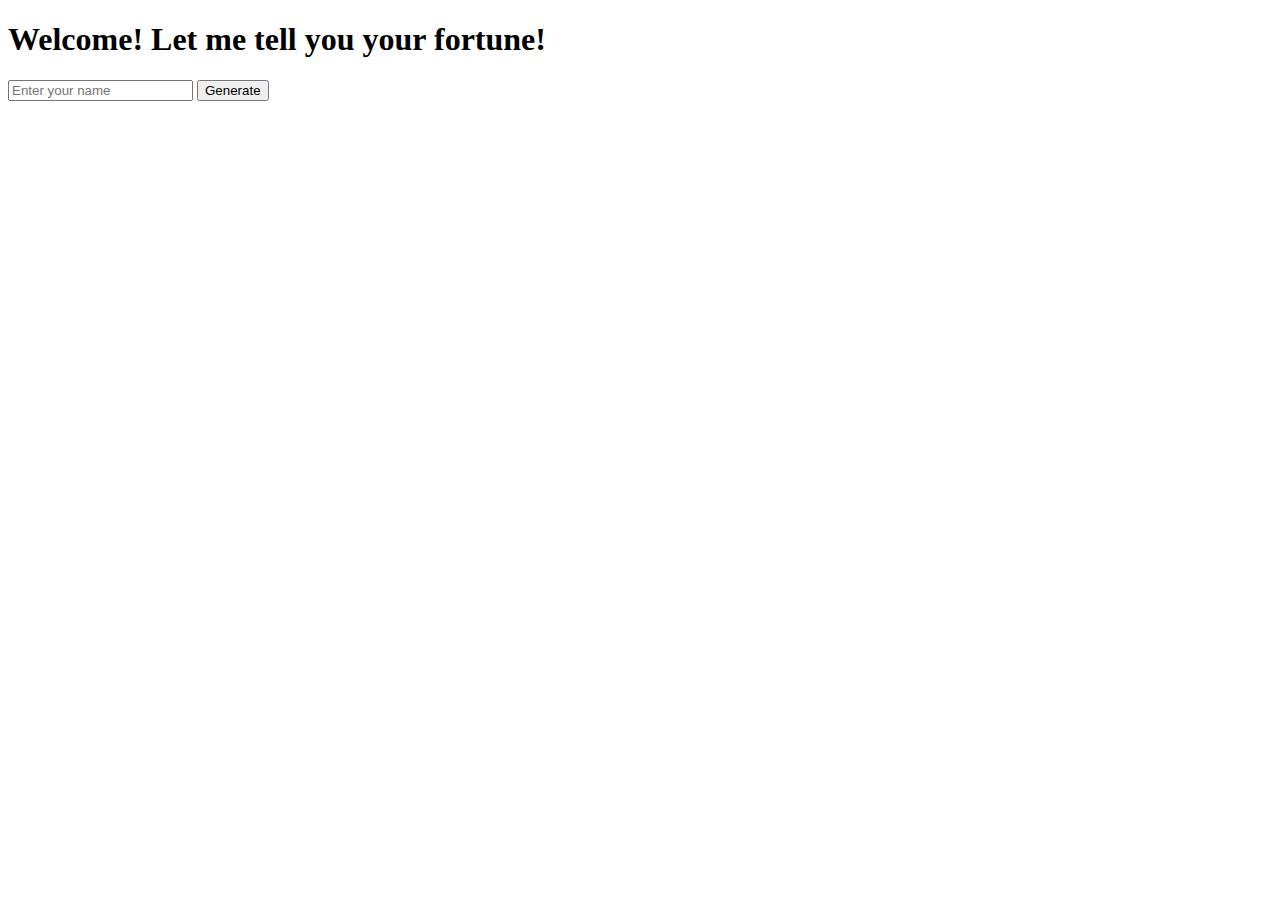
<file: Assigment_7/index.html>
<!DOCTYPE html>
<html lang="en">
<head>
    <meta charset="UTF-8">
    <meta name="viewport" content="width=device-width, initial-scale=1.0">
    <title>Interactive Random Generator</title>
</head>
<body>
    <h1>Welcome! Let me tell you your fortune!</h1>
    <input type="text" id="nameInput" placeholder="Enter your name" />
    <button id="gen_button">Generate</button>
    <div id="output"></div>

    <script src="script.js">
    </script>
</body>
</html>
</file>
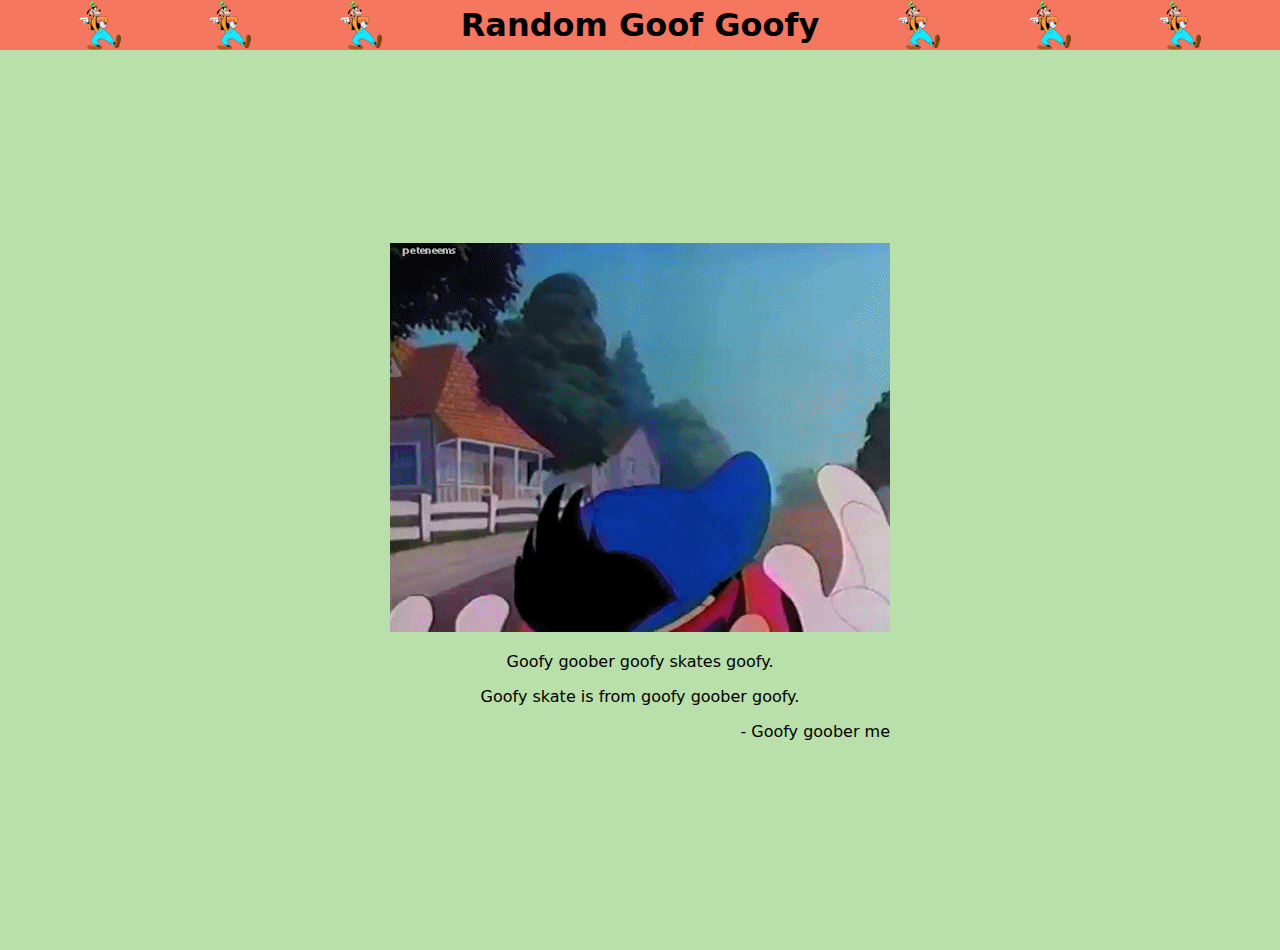
<file: Assignment 2/index.html>
<!DOCTYPE html>
<html lang="en">
<head>
    <meta charset="UTF-8">
    <meta name="viewport" content="width=device-width, initial-scale=1.0">
    <title>Assignment 2</title>
</head>
<header>
    <div style="height: 50px; width: 100%; background-color: rgb(246, 119, 96); display: flex; justify-content: space-evenly; align-items: center;">
        <img style="height: 50px;" src="goofy.png" alt="">
        <img style="height: 50px;" src="goofy.png" alt="">
        <img style="height: 50px;" src="goofy.png" alt="">
        <h1 style="font-weight: 600;">Random Goof Goofy</h1>
        <img style="height: 50px;" src="goofy.png" alt="">
        <img style="height: 50px;" src="goofy.png" alt="">
        <img style="height: 50px;" src="goofy.png" alt="">

    </div>
</header>
<body style="margin: 0; padding: 0; width: 100%; height: 100vh; font-family: system-ui, -apple-system, BlinkMacSystemFont, 'Segoe UI', Roboto, Oxygen, Ubuntu, Cantarell, 'Open Sans', 'Helvetica Neue', sans-serif;">
    <div style="height: 100vh; display: flex; justify-content: center; align-items: center; background-color: rgb(185, 223, 170);">
        <div>
            <img src="goofy_gif.gif" alt="">
            <p style="text-align: center;">Goofy goober goofy skates goofy.</p>
            <p style="text-align: center;">Goofy skate is from goofy goober goofy.</p>
            <p style="text-align: end;">- Goofy goober me</p>
        </div>
    </div>
</body>
</footer>
</html>
</file>
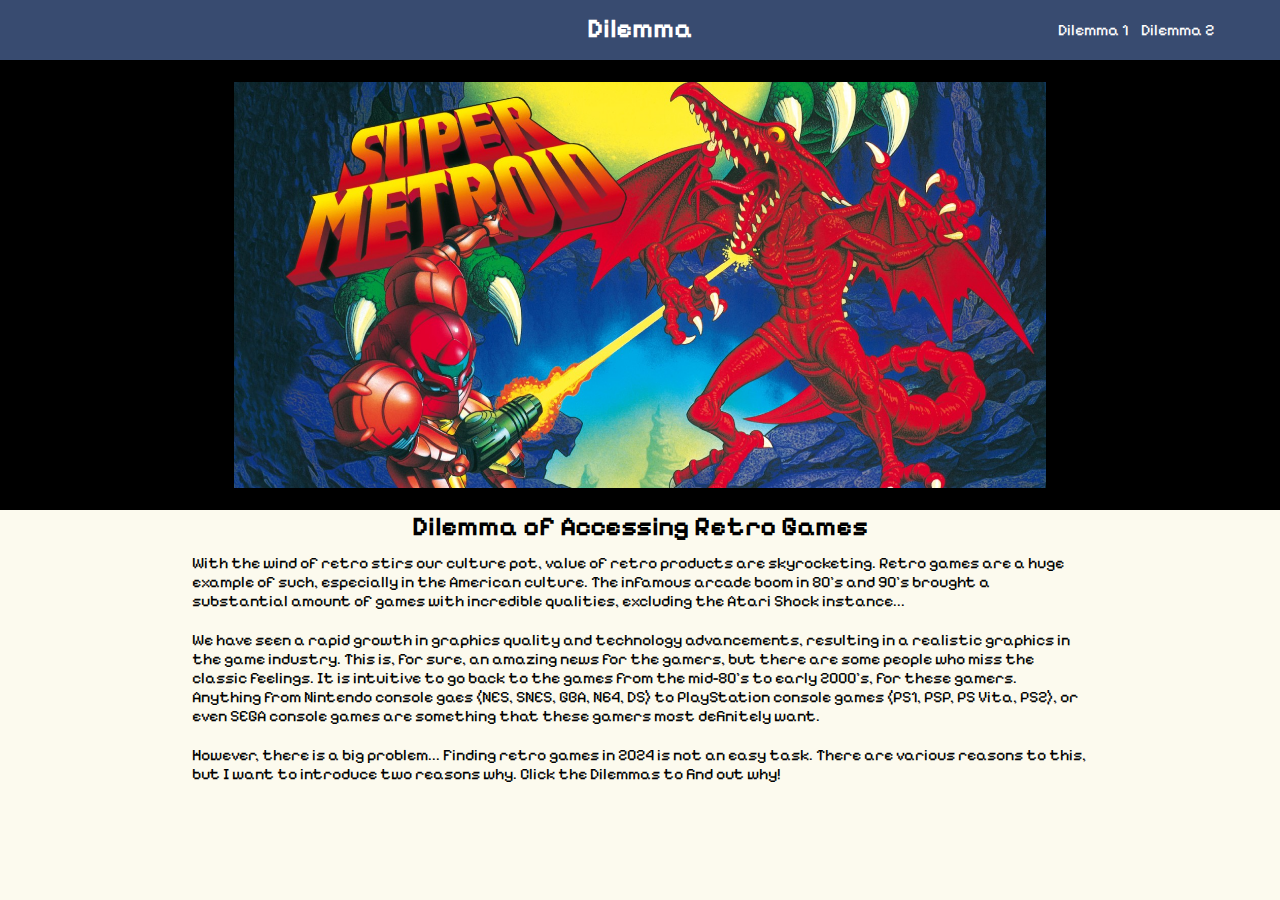
<file: Assignment_4/index.html>
<!DOCTYPE html>
<html lang="en">
<head>
    <meta charset="UTF-8">
    <meta name="viewport" content="width=device-width, initial-scale=1.0">
    <link rel="stylesheet" href="style.css">
    <title>Dilemma</title>
</head>
<body>
    <div class="header-container">
        <div class="left-container"></div>
        <div class="middle-container">
            <a href="index.html"><h1 class="main-title">Dilemma</h1></a>
        </div>
        <div class="right-container">
            <a id="dil" href="page2.html">Dilemma 1</a>
            <a href="page3.html">Dilemma 2</a>
        </div>
    </div>
    
    <div class="hero-container">
        <img class="hero-image" src="image_folder/super_metroid.jpg" alt="">
    </div>

    <div class="main-content">
        <h1 class="content-header">Dilemma of Accessing Retro Games</h1>
        <div class="main-container">
            <p class="content-body">With the wind of retro  stirs our culture pot, value of retro products are skyrocketing. Retro games are a huge example of such, especially in the American culture.
                The infamous arcade boom in 80's and 90's brought a substantial amount of games with incredible qualities, excluding the Atari Shock instance...
            </p>
            <p class="content-body">
                We have seen a rapid growth in graphics quality and technology advancements, resulting in a realistic graphics in the game industry. This is, for sure, an amazing news for the gamers, but there are some 
                people who miss the classic feelings. It is intuitive to go back to the games from the mid-80's to early 2000's, for these gamers. Anything from Nintendo console gaes (NES, SNES, GBA, N64, DS) to PlayStation console games
                (PS1, PSP, PS Vita, PS2), or even SEGA console games are something that these gamers most definitely want. 
            </p>
            <p class="content-body">
                However, there is a big problem... Finding retro games in 2024 is not an easy task. There are various reasons to this, but I want to introduce two reasons why. Click the Dilemmas to find out why!
            </p>
        </div>
    </div>
</body>
</html>
</file>
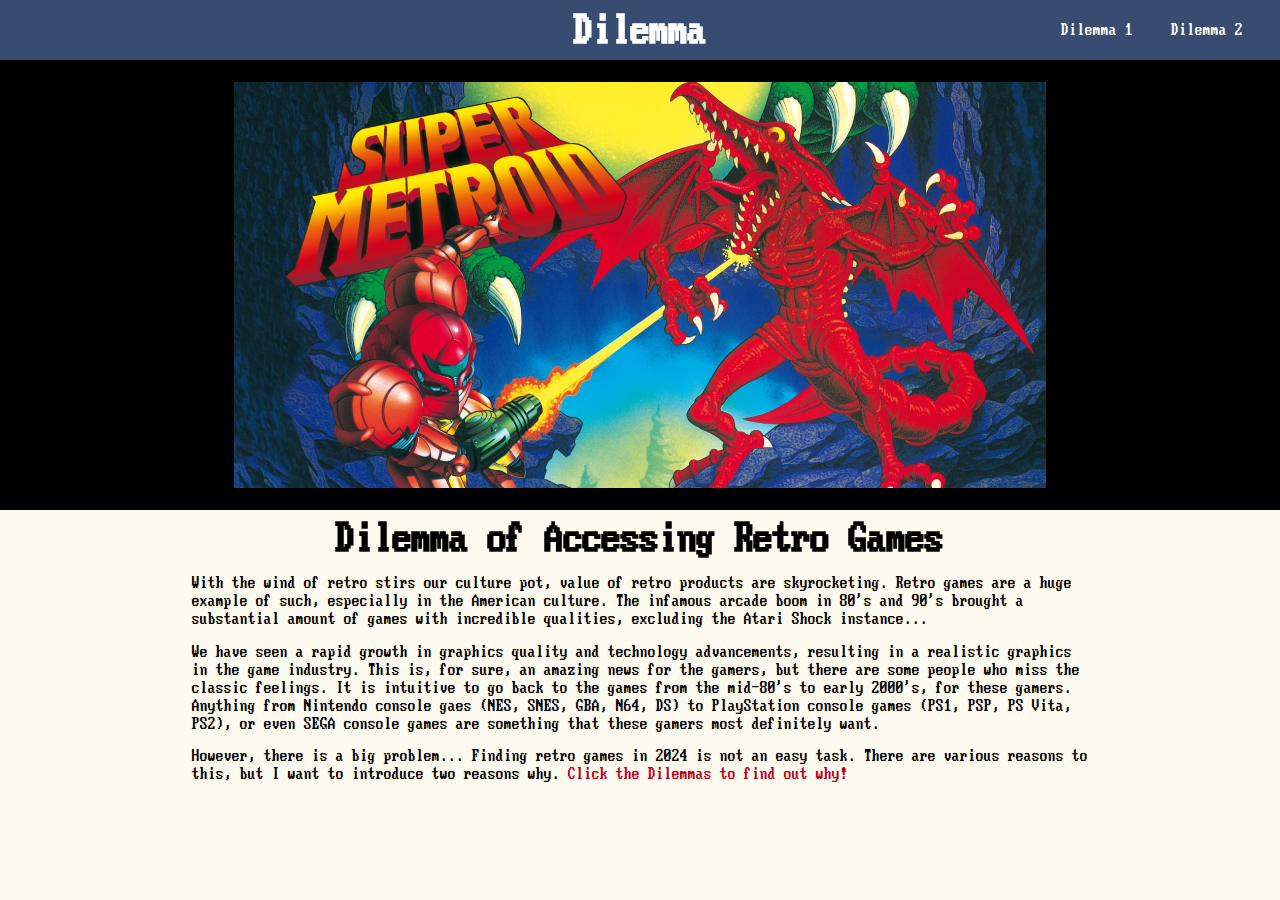
<file: Assignment_5/index.html>
<!DOCTYPE html>
<html lang="en">
<head>
    <meta charset="UTF-8">
    <meta name="viewport" content="width=device-width, initial-scale=1.0">
    <link rel="stylesheet" href="style.css">
    <title>Dilemma</title>
</head>
<body>
    <div class="header-container">
        <div class="left-container"></div>
        <div class="middle-container">
            <a href="index.html"><h1 class="main-title">Dilemma</h1></a>
        </div>
        <div class="right-container">
            <a href="page2.html">Dilemma 1</a>
            <a href="page3.html">Dilemma 2</a>
        </div>
    </div>
    
    <div class="hero-container">
        <img class="hero-image" src="image_folder/super_metroid.jpg" alt="">
    </div>

    <div class="main-content">
        <div class="main-container">
            <h1 class="content-header">Dilemma of Accessing Retro Games</h1>
            <p class="content-body">With the wind of retro  stirs our culture pot, value of retro products are skyrocketing. Retro games are a huge example of such, especially in the American culture.
                The infamous arcade boom in 80's and 90's brought a substantial amount of games with incredible qualities, excluding the Atari Shock instance...
            </p>
            <p class="content-body">
                We have seen a rapid growth in graphics quality and technology advancements, resulting in a realistic graphics in the game industry. This is, for sure, an amazing news for the gamers, but there are some 
                people who miss the classic feelings. It is intuitive to go back to the games from the mid-80's to early 2000's, for these gamers. Anything from Nintendo console gaes (NES, SNES, GBA, N64, DS) to PlayStation console games
                (PS1, PSP, PS Vita, PS2), or even SEGA console games are something that these gamers most definitely want. 
            </p>
            <p class="content-body">
                However, there is a big problem... Finding retro games in 2024 is not an easy task. There are various reasons to this, but I want to introduce two reasons why. <span>Click the Dilemmas to find out why!</span>
            </p>
        </div>
    </div>
</body>
</html>
</file>
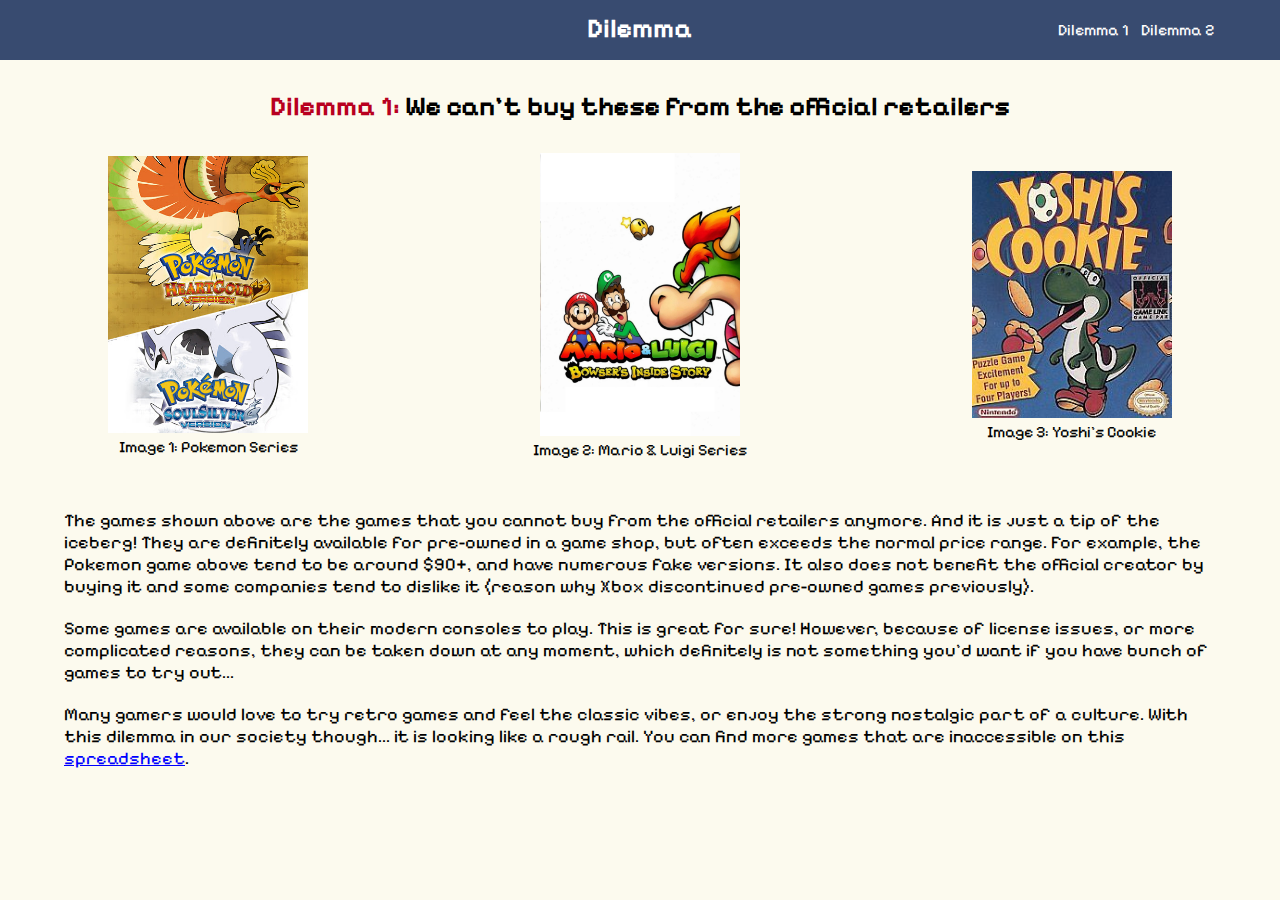
<file: Assignment_4/page2.html>
<!DOCTYPE html>
<html lang="en">
<head>
    <meta charset="UTF-8">
    <meta name="viewport" content="width=device-width, initial-scale=1.0">
    <link rel="stylesheet" href="style.css">
    <title>Dilemma | Dilemma 1</title>
</head>
<body>
    <div class="header-container">
        <div class="left-container"></div>
        <div class="middle-container">
            <a href="index.html"><h1 class="main-title">Dilemma</h1></a>
        </div>
        <div class="right-container">
            <a id="dil" href="page2.html">Dilemma 1</a>
            <a href="page3.html">Dilemma 2</a>
        </div>
    </div>

    <div class="gallery-title">
        <h1><span>Dilemma 1:</span> We can't buy these from the official retailers</h1>
    </div>
    
    <div class="gallery-container">
        <div class="gallery-main">
            <div class="image-div">
                <img class="pokemon-img" src="image_folder/pokemon.jpeg" alt="">
                <p>Image 1: Pokemon Series</p>
            </div>

            <div class="image-div">   
                <img class="mario-img" src="image_folder/Mario_Luigi.jpg" alt="">
                <p>Image 2: Mario & Luigi Series</p>
            </div>

            <div class="image-div">
                <img class="yoshi-img" src="image_folder/yoshi_cookie.jpg" alt="">
                <p>Image 3: Yoshi's Cookie</p>
            </div>
        </div>
    </div>

    <div class="dil1-container">
        <p id="dil1-content">The games shown above are the games that you cannot buy from the official retailers anymore. And it is 
            just a tip of the iceberg!
            They are definitely available for pre-owned in a game shop, but often exceeds the normal price range. 
            For example, the Pokemon game above tend to be around $90+, and have numerous fake versions. 
            It also does not benefit the official creator by buying it and some companies tend to dislike it (reason why Xbox discontinued pre-owned games previously).
        </p>
        <p id="dil1-content"> 
            Some games are available on their modern consoles to play. This is great for sure! 
            However, because of license issues, or more complicated reasons, they can be taken down at any moment, which 
            definitely is not something you'd want if you have bunch of games to try out...
        </p>
        <p id="dil1-content">
            Many gamers would love to try retro games and feel the classic vibes, or enjoy the strong nostalgic part of a culture. 
            With this dilemma in our society though... it is looking like a rough rail. You can find more games that are inaccessible 
            on this <a id="exc" href="https://docs.google.com/spreadsheets/d/1q6-ETi3IdQ5y3ALuQTVGXUAiZ8YQRHFN0r0c2l0gpIU/edit?gid=4820834#gid=4820834">spreadsheet</a>.
        </p>
    </div>

</body>
</html>
</file>
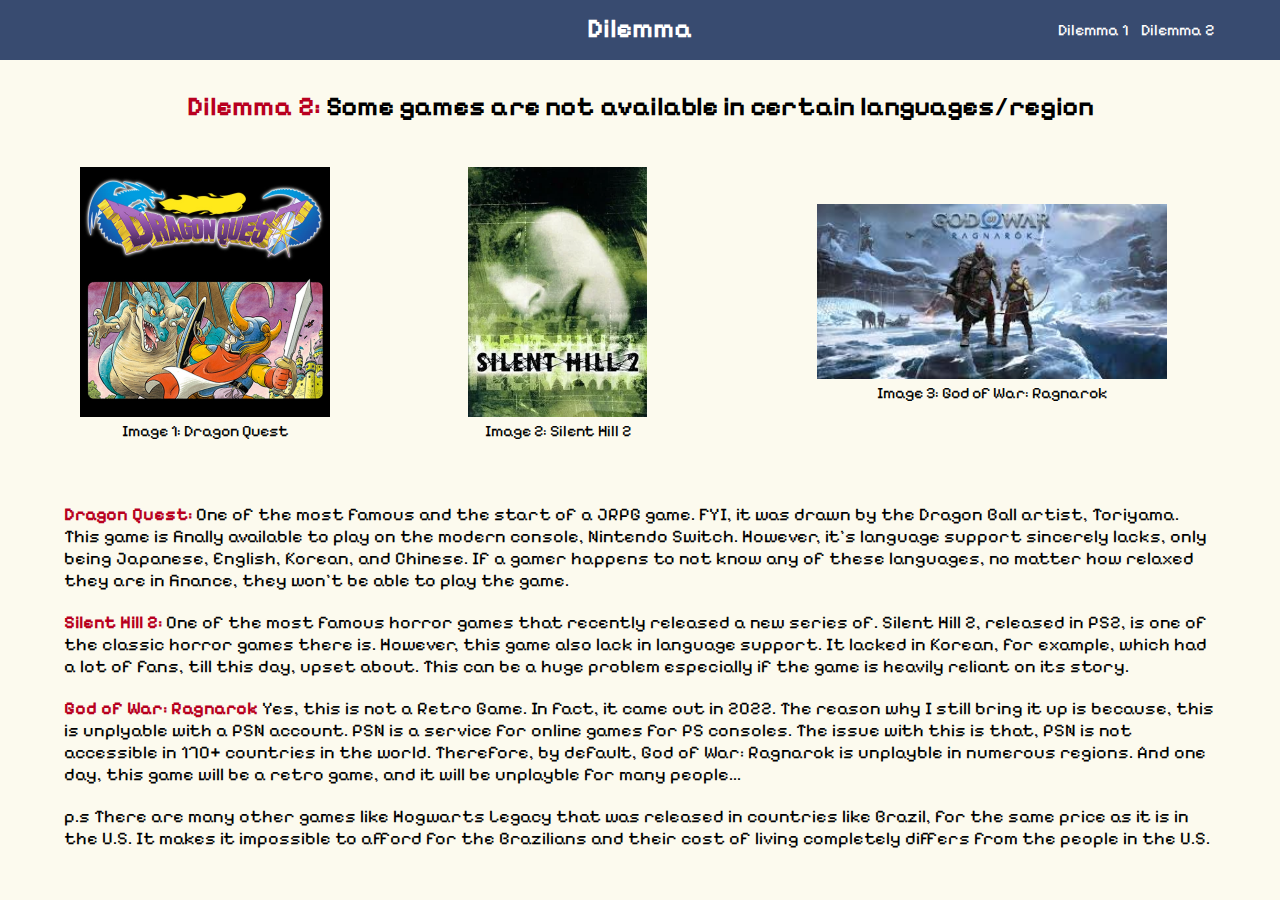
<file: Assignment_4/page3.html>
<!DOCTYPE html>
<html lang="en">
<head>
    <meta charset="UTF-8">
    <meta name="viewport" content="width=device-width, initial-scale=1.0">
    <link rel="stylesheet" href="style.css">
    <title>Dilemma | Dilemma 2</title>
</head>
<body>
    <div class="header-container">
        <div class="left-container"></div>
        <div class="middle-container">
            <a href="index.html"><h1 class="main-title">Dilemma</h1></a>
        </div>
        <div class="right-container">
            <a id="dil" href="page2.html">Dilemma 1</a>
            <a href="page3.html">Dilemma 2</a>
        </div>
    </div>

    <div class="gallery-title">
        <h1><span>Dilemma 2:</span> Some games are not available in certain languages/region</h1>
    </div>

    <div class="gallery-container">
        <div class="gallery-main">
            <div class="image-div">
                <img class="dq-img" src="image_folder/dragonquest.jpg" alt="">
                <p>Image 1: Dragon Quest</p>
            </div>

            <div class="image-div">   
                <img class="sh2-img" src="image_folder/silent-hill2.webp" alt="">
                <p>Image 2: Silent Hill 2</p>
            </div>

            <div class="image-div">
                <img class="gow-img" src="image_folder/gow_rag.jpeg" alt="">
                <p>Image 3: God of War: Ragnarok</p>
            </div>
        </div>
    </div>

    <div class="dil1-container">
        <p id="dil1-content"> <span id="sp">Dragon Quest: </span>One of the most famous and the start of a JRPG game. 
            FYI, it was drawn by the Dragon Ball artist, Toriyama. This game is finally available to play on the modern console, Nintendo Switch.
            However, it's language support sincerely lacks, only being Japanese, English, Korean, and Chinese. If a gamer happens to not know any of these languages, no matter how relaxed they are in finance,
            they won't be able to play the game.
        </p>
        <p id="dil1-content"> 
            <span id="sp">Silent Hill 2: </span>One of the most famous horror games that recently released a new series of. Silent Hill 2, released in PS2, is one of the classic horror games there is. 
            However, this game also lack in language support. It lacked in Korean, for example, which had 
            a lot of fans, till this day, upset about. This can be a huge problem especially if the game
            is heavily reliant on its story.
        </p>
        <p id="dil1-content">
            <span id="sp">God of War: Ragnarok</span> Yes, this is not a Retro Game. In fact, it came out in 2022. 
            The reason why I still bring it up is because, this is unplyable with a PSN account.
            PSN is a service for online games for PS consoles. The issue with this is that, PSN is not accessible in 170+ countries in the world. Therefore, 
            by default, God of War: Ragnarok is unplayble in numerous regions. And one day, this game will be a retro game,
            and it will be unplayble for many people...
        </p>
        <p id="dil1-content">p.s There are many other games like Hogwarts Legacy that was released in countries like Brazil, for the same price as 
            it is in the U.S. It makes it impossible to afford for the Brazilians and their cost of living completely differs from 
            the people in the U.S.</p>
    </div>
</body>
</html>
</file>
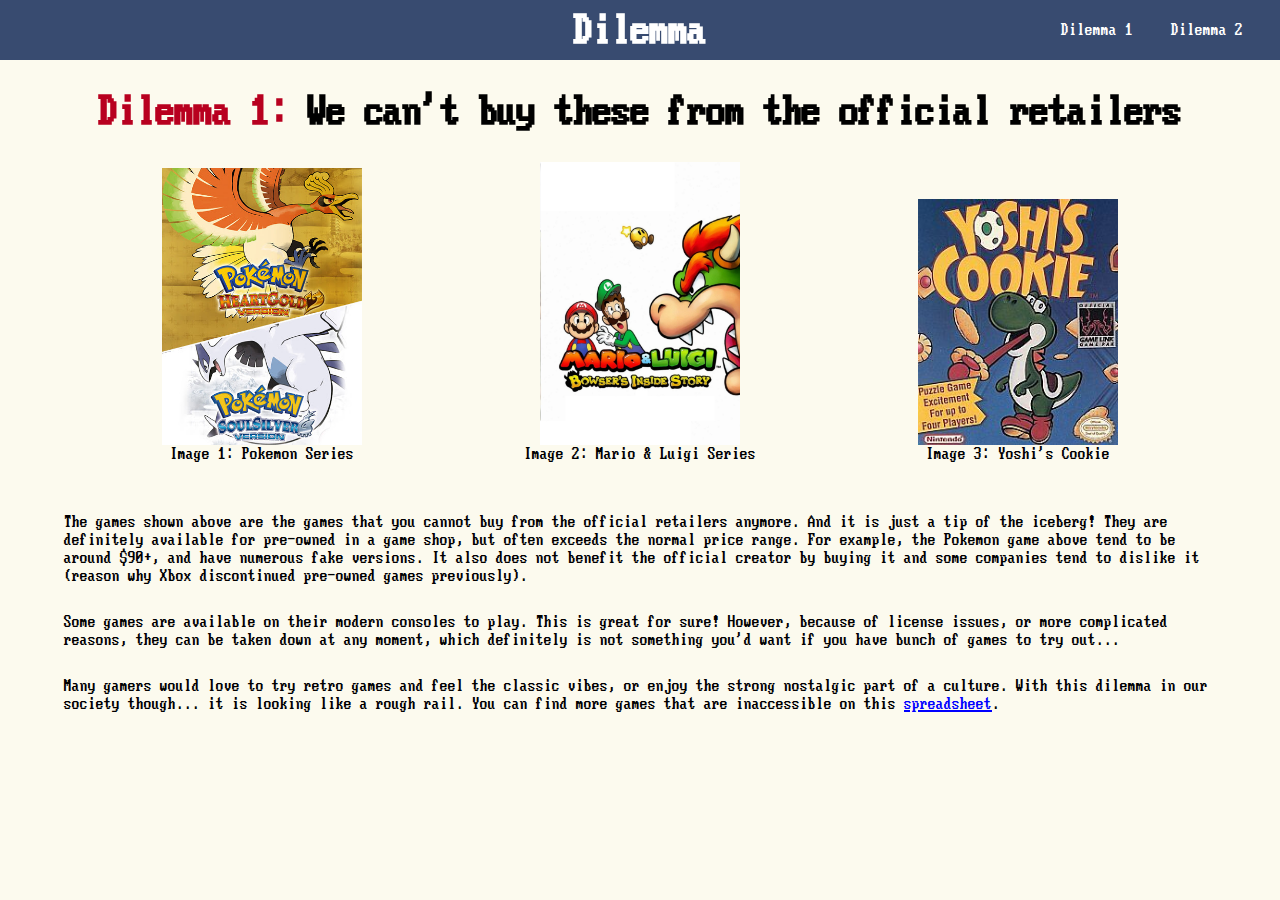
<file: Assignment_5/page2.html>
<!DOCTYPE html>
<html lang="en">
<head>
    <meta charset="UTF-8">
    <meta name="viewport" content="width=device-width, initial-scale=1.0">
    <link rel="stylesheet" href="style.css">
    <title>Dilemma | Dilemma 1</title>
</head>
<body>
    <div class="header-container">
        <div class="left-container"></div>
        <div class="middle-container">
            <a href="index.html"><h1 class="main-title">Dilemma</h1></a>
        </div>
        <div class="right-container">
            <a href="page2.html">Dilemma 1</a>
            <a href="page3.html">Dilemma 2</a>
        </div>
    </div>

    <div class="gallery-container">
        <div class="gallery-title">
            <h1><span>Dilemma 1:</span> We can't buy these from the official retailers</h1>
        </div>
        <div class="gallery-main">
            <div class="image-div">
                <img class="pokemon-img" src="image_folder/pokemon.jpeg" alt="">
                <p>Image 1: Pokemon Series</p>
            </div>

            <div class="image-div">   
                <img class="mario-img" src="image_folder/Mario_Luigi.jpg" alt="">
                <p>Image 2: Mario & Luigi Series</p>
            </div>

            <div class="image-div">
                <img class="yoshi-img" src="image_folder/yoshi_cookie.jpg" alt="">
                <p>Image 3: Yoshi's Cookie</p>
            </div>
        </div>
    </div>

    <div class="dil1-container">
        <p id="dil1-content">The games shown above are the games that you cannot buy from the official retailers anymore. And it is 
            just a tip of the iceberg!
            They are definitely available for pre-owned in a game shop, but often exceeds the normal price range. 
            For example, the Pokemon game above tend to be around $90+, and have numerous fake versions. 
            It also does not benefit the official creator by buying it and some companies tend to dislike it (reason why Xbox discontinued pre-owned games previously).
        </p>
        <p id="dil1-content"> 
            Some games are available on their modern consoles to play. This is great for sure! 
            However, because of license issues, or more complicated reasons, they can be taken down at any moment, which 
            definitely is not something you'd want if you have bunch of games to try out...
        </p>
        <p id="dil1-content">
            Many gamers would love to try retro games and feel the classic vibes, or enjoy the strong nostalgic part of a culture. 
            With this dilemma in our society though... it is looking like a rough rail. You can find more games that are inaccessible 
            on this <a id="exc" href="https://docs.google.com/spreadsheets/d/1q6-ETi3IdQ5y3ALuQTVGXUAiZ8YQRHFN0r0c2l0gpIU/edit?gid=4820834#gid=4820834">spreadsheet</a>.
        </p>
    </div>

</body>
</html>
</file>
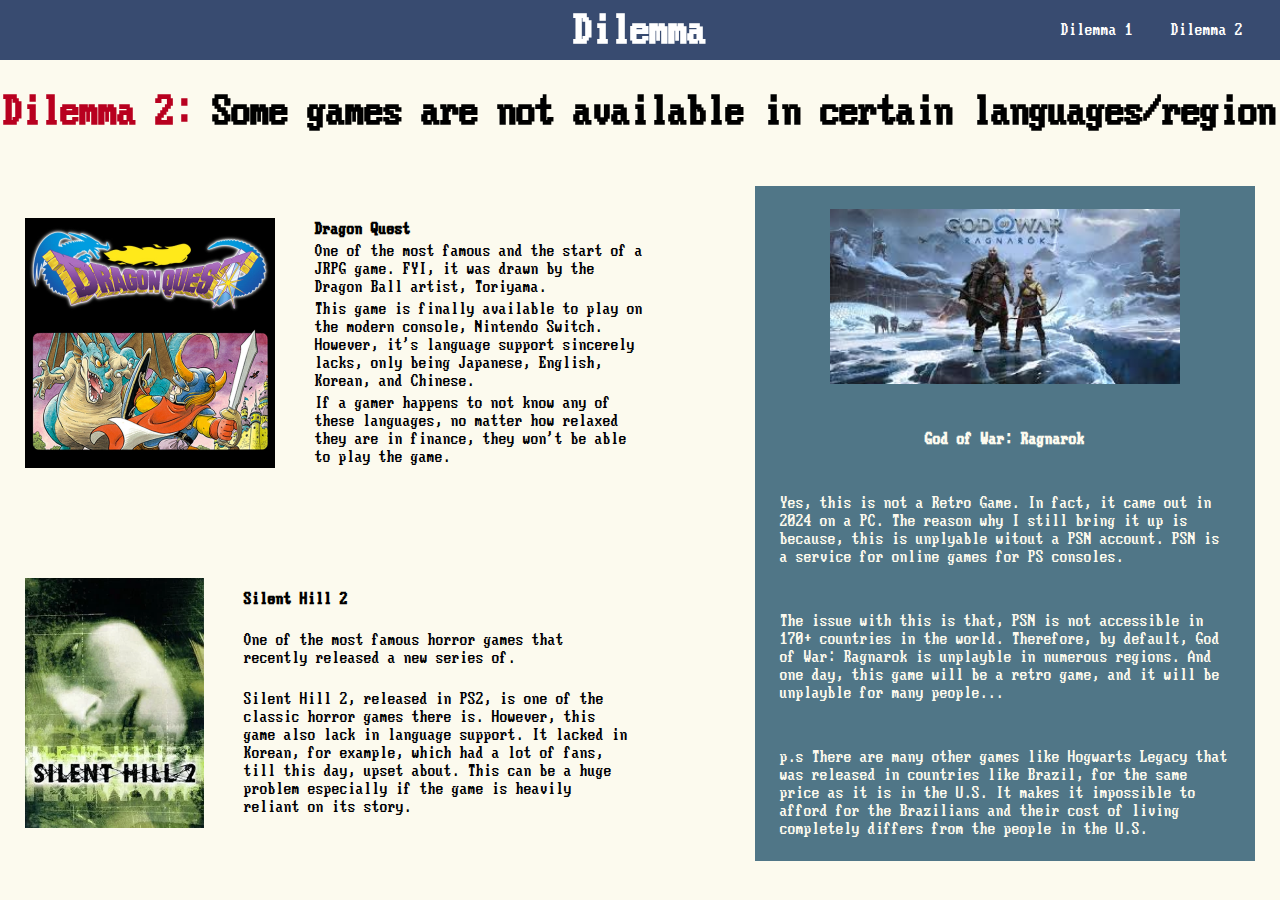
<file: Assignment_5/page3.html>
<!DOCTYPE html>
<html lang="en">
<head>
    <meta charset="UTF-8">
    <meta name="viewport" content="width=device-width, initial-scale=1.0">
    <link rel="stylesheet" href="style.css">
    <title>Dilemma | Dilemma 2</title>
</head>
<body>
    <div class="header-container">
        <div class="left-container"></div>
        <div class="middle-container">
            <a href="index.html"><h1 class="main-title">Dilemma</h1></a>
        </div>
        <div class="right-container">
            <a href="page2.html">Dilemma 1</a>
            <a href="page3.html">Dilemma 2</a>
        </div>
    </div>
    <div class="gallery-container">
        <div class="gallery-title">
            <h1><span>Dilemma 2:</span> Some games are not available in certain languages/region</h1>
        </div>
    </div>
    <div class="page3-container">
        <div class="game-container">
            <div class="dq-container">
                <img class="dq-img" src="image_folder/dragonquest.jpg" alt="">
                <div class="game-p-container">
                    <p class="games-p" style="font-weight: bold;">Dragon Quest</p>
                    <p class="game-p">One of the most famous and the start of a JRPG game. 
                        FYI, it was drawn by the Dragon Ball artist, Toriyama.</p>
                    <p class="game-p">This game is finally available to play on the modern console, Nintendo Switch.
                        However, it's language support sincerely lacks, only being Japanese, English, Korean, and Chinese.
                    </p>
                    <p class="game-p">                   
                        If a gamer happens to not know any of these languages, no matter how relaxed they are in finance,
                        they won't be able to play the game.</p>
                </div>
            </div>
    
            <div class="sh2-container">
                <img class="sh2-img" src="image_folder/silent-hill2.webp" alt="">
                <div class="game-p-container">
                    <p class="game-p" style="font-weight: bold;">Silent Hill 2</p>
                    <p class="game-p">One of the most famous horror games that recently released a new series of. </p>
                    <p class="game-p">Silent Hill 2, released in PS2, is one of the classic horror games there is. 
                        However, this game also lack in language support. It lacked in Korean, for example, which had 
                        a lot of fans, till this day, upset about. This can be a huge problem especially if the game
                        is heavily reliant on its story.
                    </p>
                </div>
            </div>
        </div>   

        <div class="special-container">
            <img class="gow-img" src="image_folder/gow_rag.jpeg" alt="">
            <p style="font-weight: bold; color: #FCFAEE;">God of War: Ragnarok</p>
            <p class="gow-p">Yes, this is not a Retro Game. In fact, it came out in 2024 on a PC. 
                The reason why I still bring it up is because, this is unplyable witout a PSN account.
                PSN is a service for online games for PS consoles. 
            </p>
            <p class="gow-p">
                The issue with this is that, PSN is not accessible in 170+ countries in the world. Therefore, 
                by default, God of War: Ragnarok is unplayble in numerous regions. And one day, this game will be a retro game,
                and it will be unplayble for many people...
            </p>
            <p class="gow-p">
                p.s There are many other games like Hogwarts Legacy that was released in countries like Brazil, for the same price as 
                it is in the U.S. It makes it impossible to afford for the Brazilians and their cost of living completely differs from 
                the people in the U.S.
            </p>
        </div>
    </div>
</body>
</html>
</file>
<file: Assignment_4/style.css>
@font-face {
    font-family: 'pixelify_sans';
    src: url('PixelifySans-VariableFont_wght.ttf');
  }

body {
    margin: 0;
    padding: 0;

    width: 100%;
    height: 100vh;
    font-family: 'pixelify_sans';
    background-color: #FCFAEE;
}

a {
    color: inherit;
    text-decoration: none;
}

a:hover {
    opacity: 50%;
    cursor: pointer;
}

h1, p {
    margin: 0;
    padding: 0;
}

h1 {
    font-size: 27px;
}

/* header */

.header-container {
    background-color: #384B70;
    width: 100%;
    height: 60px;

    display: flex;
    flex-direction: row;

    align-items: center;
    
    color: white;
} 

.left-container {
    display: inline;
    width: 20%;
    padding-left: 20px;
}

.middle-container {
    width: 60%;
    gap: 10px;
    text-align: center; 
    line-height: 60px;
}

.right-container {
    display: inline-block;
    width: 20%;
    height: 60px;
    text-align: end;
    padding-right: 20px;
    text-align: center; 
    line-height: 60px;
}

#dil {
    padding-right: 10px;
}

.main-img {
    display: inline-block;
}

.main-title {
    display: inline;
}


/* header ends */



/* hero */
.hero-container {
    width: 100%;
    height: 450px;
    background-color: black;
    text-align: center;
    position: relative;
}

.hero-image {
    height: 406px;
    position: absolute;
    top: 50%;
    bottom: 50%;
    transform: translate(-50%, -50%);
}

/* hero ends */


/* main */
.main-content {
    width: 100%;
    height: 280px;
    text-align: center;
}

.main-container {
    width: 70%;
    text-align: left;
    padding-left: 15%;
    
}

.content-header {
    padding-bottom: 10px;
}

.content-body {
    padding-bottom: 20px;
}

.content-body:last-child {
    padding-bottom: 0px;
}

/* main ends */

/* ----------------------page 1 ends------------------------ */

/* gallery */
span {
    color: #B8001F;
}

.gallery-container {
    width: 100%;
}

.gallery-title {
    width: 100%;
    text-align: center;
    padding: 30px 0;
}

.gallery-main {
    width: 100%;
    display: table;
}

.pokemon-img,
.mario-img, 
.yoshi-img {
    width: 200px;
}

.image-div {
    height: 300px;
    display: table-cell;
    vertical-align: middle;
    text-align: center;
}

/* gallery ends */

/* content */

.dil1-container {
    padding-top: 50px;
    width: 100%;
    padding-left: 5%;
}

#dil1-content {
    width: 90%;
}

#dil1-content:not(:last-child) {
    padding-bottom: 20px;
}

#exc {
    color: blue;
    text-decoration: underline;
}

/* content ends */

/* ----------------------page 2 ends------------------------ */


.dq-img { 
    width: 250px;
}

.sh2-img {
    height: 250px;
}

.gow-img {
    width: 350px;
}

#sp {
    font-weight: bolder;
}

#dil1-content {
    font-size: 18px;
}

#dil1-content:last-child {
    padding-bottom: 30px;
}
</file>
<file: Assignment_5/style.css>
@font-face {
    font-family: 'pixelify_sans';
    src: url("AcPlus_IBM_EGA_8x14.ttf");
  }

body {
    margin: 0;
    padding: 0;

    width: 100%;
    height: 100vh;
    font-family: 'pixelify_sans';
    background-color: #FCFAEE;
}

a {
    color: inherit;
    text-decoration: none;
}

a:hover {
    opacity: 50%;
    cursor: pointer;
}

h1, p {
    margin: 0;
    padding: 0;
}

h1 {
    font-size: 50px;
}

p, a {
    font-size: 20px;
}

/* header */

.header-container {
    background-color: #384B70;
    width: 100%;
    height: 60px;

    display: flex;
    flex-direction: row;

    align-items: center;
    
    color: white;
} 

.left-container {
    width: 20%;

}

.middle-container {
    width: 60%;
    display: flex;
    justify-content: center;
    align-items: center;
    gap: 10px;

}

.right-container {
    width: 20%;
    display: flex;
    justify-content: space-evenly;
}
/* header ends */



/* hero */
.hero-container {
    width: 100%;
    height: 450px;
    background-color: black;

    display: flex;
    justify-content: center;
    align-items: center;
}

.hero-image {
    height: 406px;
}

/* hero ends */


/* main */
.main-content {
    width: 100%;
    height: 280px;
    display: flex;
    justify-content: center;
}

.main-container {
    width: 70%;
    display: flex;
    flex-direction: column;
    justify-content: space-around;
    align-items: center;

}



/* main ends */

/* ----------------------page 1 ends------------------------ */

/* gallery */
span {
    color: #B8001F;
}

.gallery-container {
    width: 100%;

}

.gallery-title {
    width: 100%;
    text-align: center;
    padding-top: 30px;
    padding-bottom: 30px;
}

.gallery-main {
    display: flex;
    justify-content: space-evenly;
    align-content: center;
}

.pokemon-img,
.mario-img, 
.yoshi-img {
    width: 200px;
}

.image-div {
    height: 300px;
    display: flex;
    flex-direction: column;
    justify-content: end;
    align-items: center;
}

/* gallery ends */

/* content */

.dil1-container {
    padding-top: 50px;
    display: flex;
    flex-direction: column;
    width: 100%;
    height: 200px;
    align-items: center;
    justify-content: space-between;
}

#dil1-content {
    width: 90%;
}

#exc {
    color: blue;
    text-decoration: underline;
}

/* content ends */

/* ----------------------page 2 ends------------------------ */

.page3-container {
    width: 100%;
    height: 80vh;
    display: flex;
    justify-content: space-evenly;
    align-items: center;
}

.game-container {
    width: 55%;
    height: 100%;
    display: flex;
    flex-direction: column;
    justify-content: space-around;
}   

.dq-container,
.sh2-container {
    display: flex;
    width: 100%;
    gap: 40px;
}

.game-p-container {
    display: flex;
    flex-direction: column;
    justify-content: space-around;
}

.dq-img { 
    width: 250px;
}

.game-p {
    width: 80%;
}

.sh2-img {
    height: 250px;
}

.special-container {
    width: 500px;
    height: 75vh;
    background-color: #507687;
    display: flex;
    flex-direction: column;
    justify-content: space-around;
    align-items: center;
}

.gow-img {
    width: 350px;
}

.gow-p {
    width: 90%;
    color: #FCFAEE;
}


/* media query only for the really big screens  */

@media screen and (min-width: 2000px) {
    p, a {
        font-size: 27px;
    }

    .main-content {
        height: 400px;
    }
}
</file>
